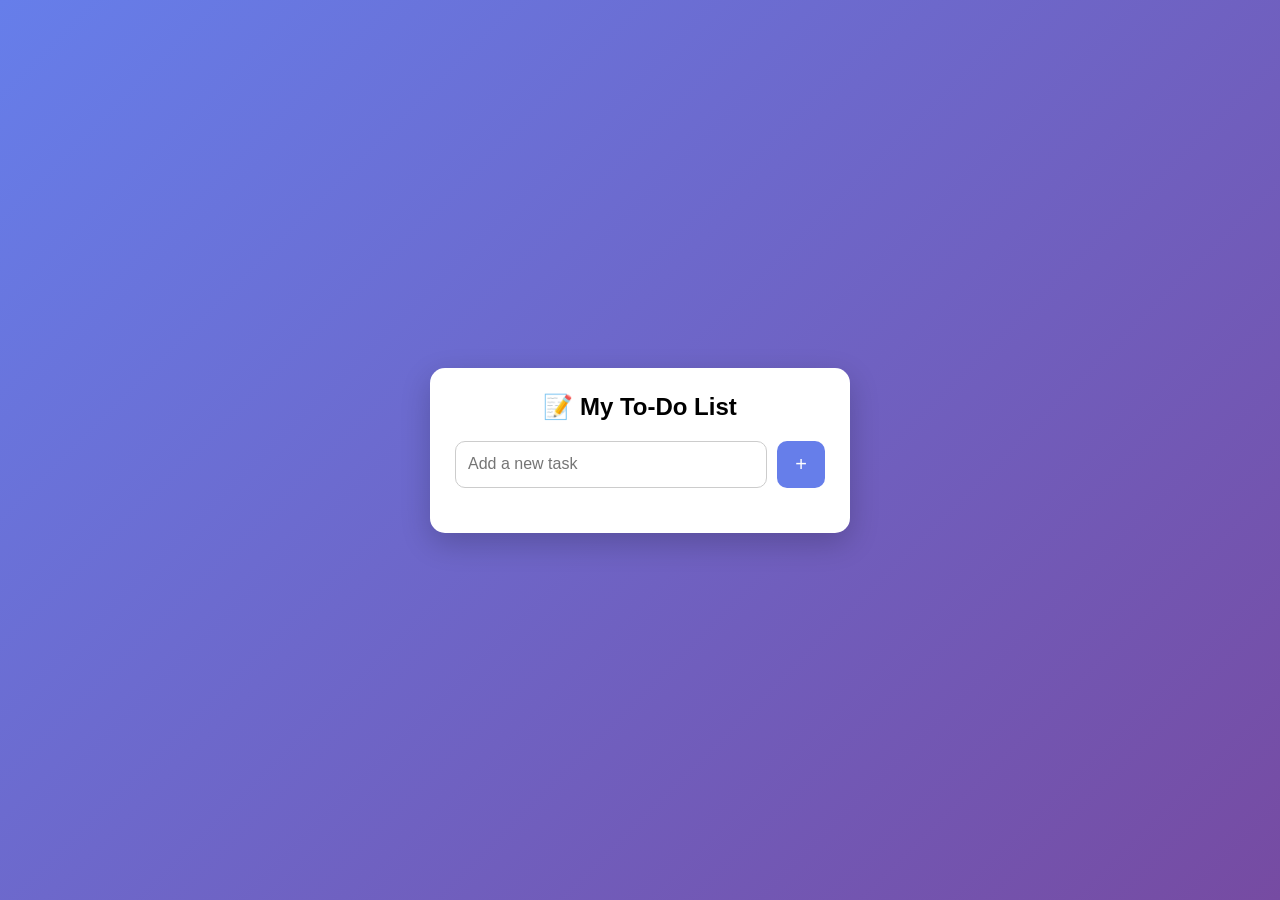
<file: index.html>
<!DOCTYPE html>
<html lang="en">
<head>
    <meta charset="UTF-8">
    <meta name="viewport" content="width=device-width, initial-scale=1.0">
    <title>to-do app</title>
    <link rel="stylesheet" href="style.css">

</head>
<body>
    
    <div class="todo-app">
    <h2>📝 My To-Do List</h2>

    <div class="input-box">
      <input type="text" id="taskInput" placeholder="Add a new task">
      <button onclick="addTask()">+</button>
    </div>

    <ul id="taskList"></ul>
  </div>

  <script src="script.js"></script>

</body>
</html>
</file>
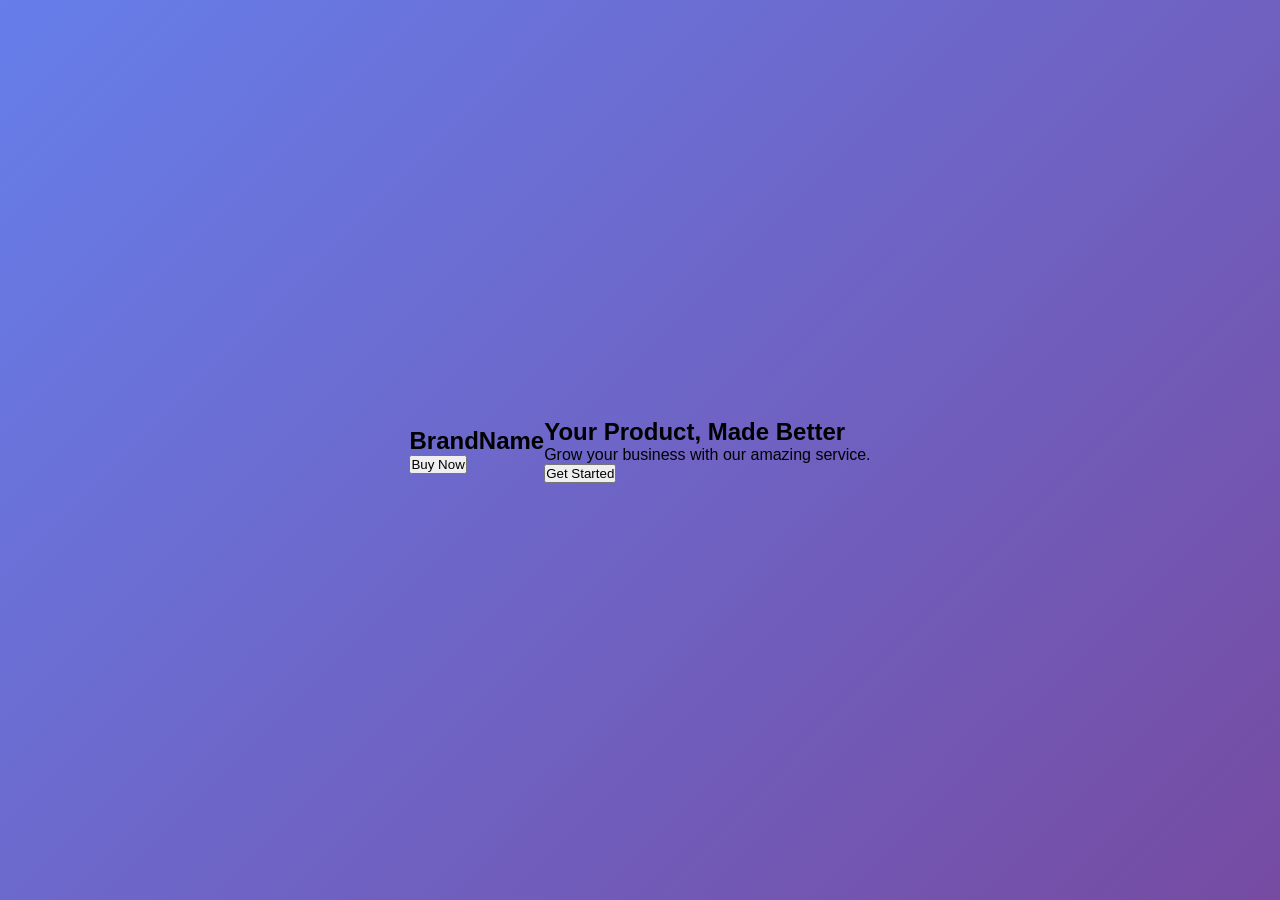
<file: Day-11 index.html>
<!DOCTYPE html>
<html lang="en">
<head>
  <meta charset="UTF-8">
  <title>Product Landing Page</title>
  <link rel="stylesheet" href="style.css">
</head>

<body>


  <nav class="navbar">
    <h2>BrandName</h2>
    <button class="btn small">Buy Now</button>
  </nav>


  <section class="landing">
    <div class="text">
      <h1>Your Product, Made Better</h1>
      <p>Grow your business with our amazing service.</p>
      <button class="btn large">Get Started</button>
    </div>

    <div class="image"></div>
  </section>

</body>
</html>
</file>
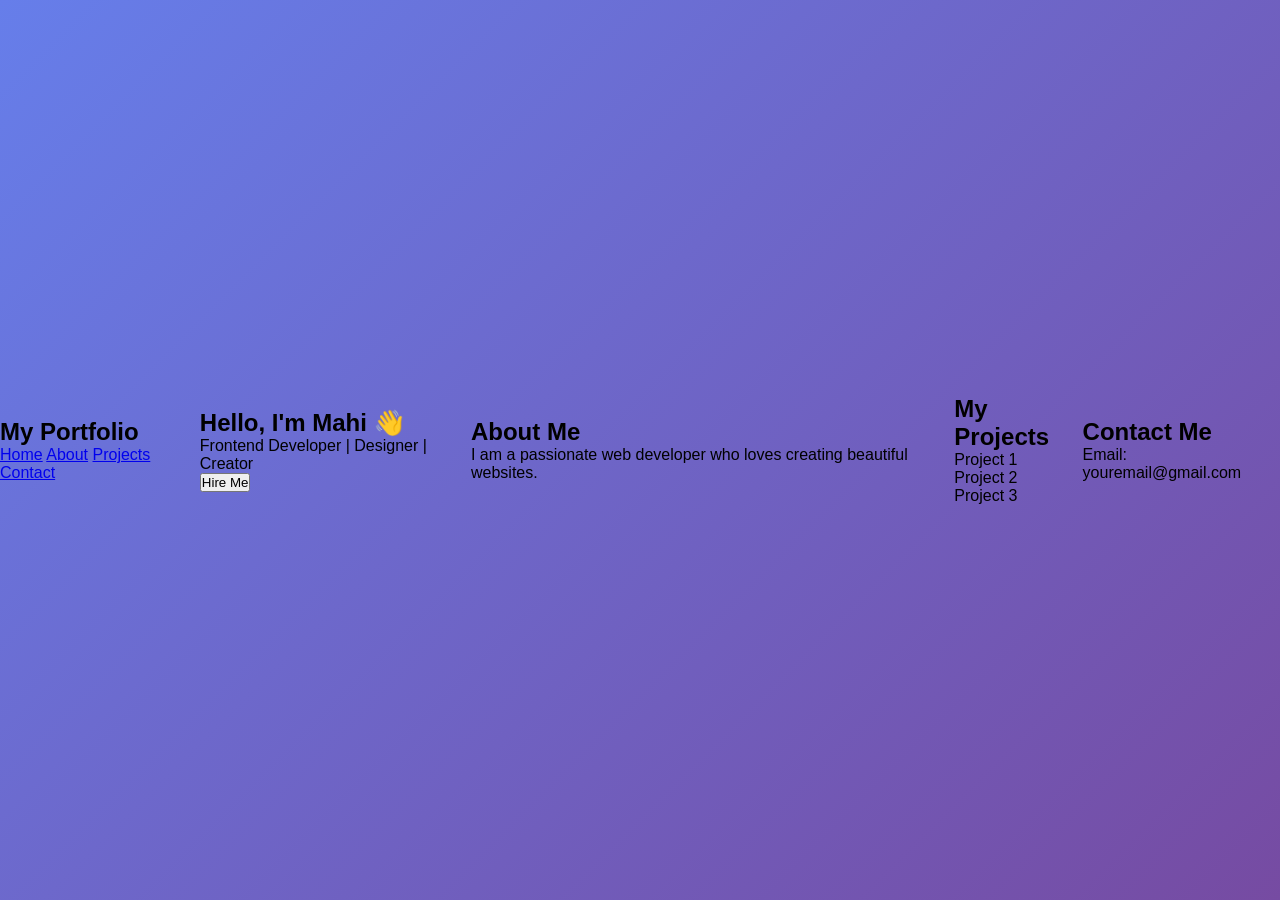
<file: Day-12 index.html>
<!DOCTYPE html>
<html lang="en">
<head>
  <meta charset="UTF-8">
  <title>My Portfolio</title>
  <link rel="stylesheet" href="style.css">
</head>

<body>


  <header class="header">
    <h2>My Portfolio</h2>
    <nav>
      <a href="#home">Home</a>
      <a href="#about">About</a>
      <a href="#projects">Projects</a>
      <a href="#contact">Contact</a>
    </nav>
  </header>


  <section id="home" class="hero">
    <h1>Hello, I'm Mahi 👋</h1>
    <p>Frontend Developer | Designer | Creator</p>
    <button class="btn">Hire Me</button>
  </section>

  <section id="about" class="about">
    <h2>About Me</h2>
    <p>I am a passionate web developer who loves creating beautiful websites.</p>
  </section>


  <section id="projects" class="projects">
    <h2>My Projects</h2>

    <div class="project-grid">
      <div class="card">Project 1</div>
      <div class="card">Project 2</div>
      <div class="card">Project 3</div>
    </div>
  </section>

  
  <section id="contact" class="contact">
    <h2>Contact Me</h2>
    <p>Email: youremail@gmail.com</p>
  </section>

</body>
</html>
</file>
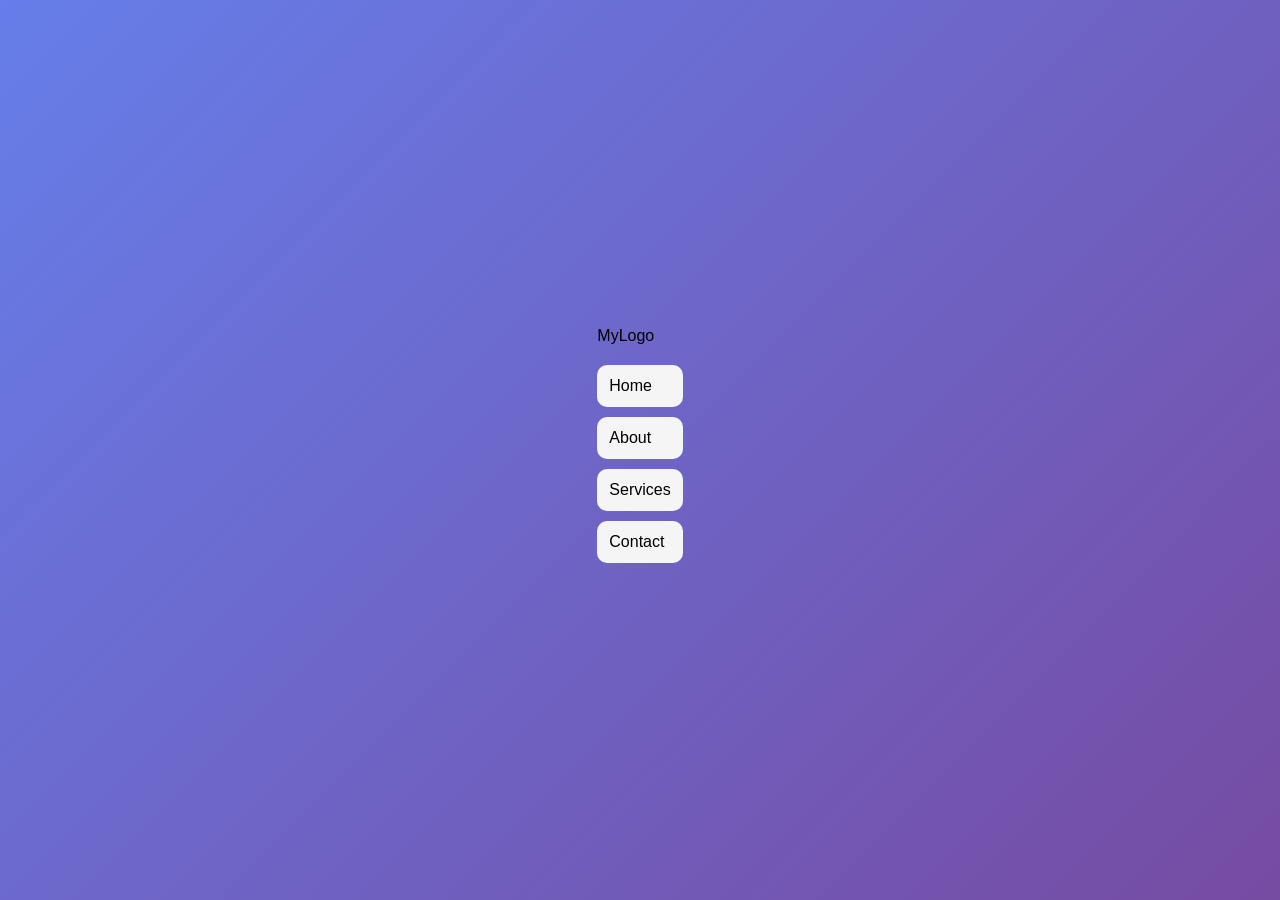
<file: Day-6 index.html>
<!DOCTYPE html>
<html lang="en">
<head>
  <meta charset="UTF-8">
  <meta name="viewport" content="width=device-width, initial-scale=1.0">
  <title>Document</title>
  <link rel="stylesheet" href="style.css">


</head>
<body>
  
</body>
</html>






<nav class="navbar">
  <div class="logo">MyLogo</div>

  <ul class="nav-links">
    <li>Home</li>
    <li>About</li>
    <li>Services</li>
    <li>Contact</li>
  </ul>
</nav>
</file>
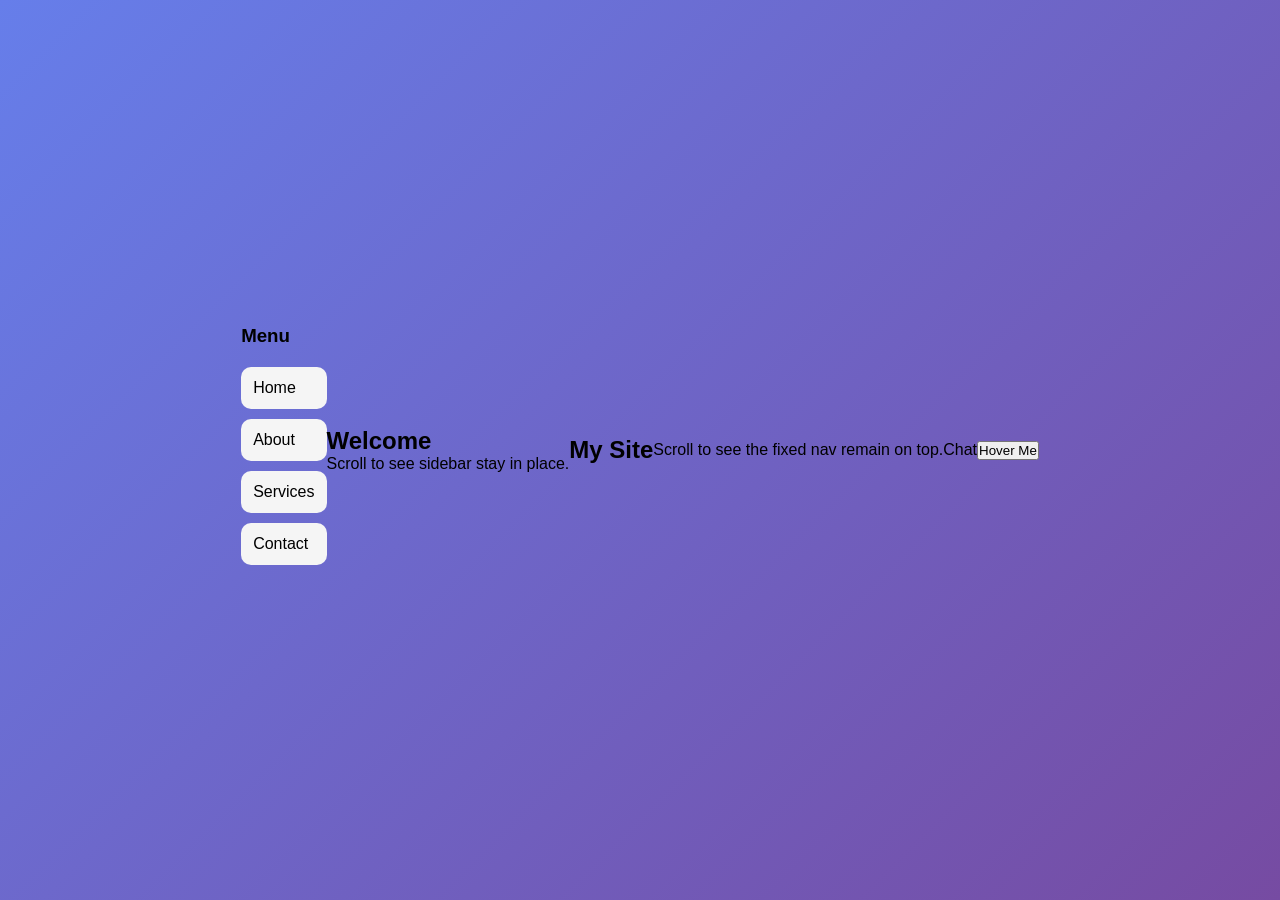
<file: Day-8 index.html>
<!DOCTYPE html>
<html lang="en">
<head>
    <meta charset="UTF-8">
    <meta name="viewport" content="width=device-width, initial-scale=1.0">
    <title>Document</title>
    <link rel="stylesheet" href="style.css">
</head>
<body>

    <div class="sidebar">
  <h3>Menu</h3>
  <ul>
    <li>Home</li>
    <li>About</li>
    <li>Services</li>
    <li>Contact</li>
  </ul>
</div>

<div class="main-content">
  <h2>Welcome</h2>
  <p>Scroll to see sidebar stay in place.</p>
</div>

<nav class="nav">
  <h2>My Site</h2>
</nav>
<div class="content">
  <p>Scroll to see the fixed nav remain on top.</p>
</div>

<div class="chat-box">Chat</div>
<div class="loader"></div>
<button class="btn">Hover Me</button>




</body>
</html>
</file>
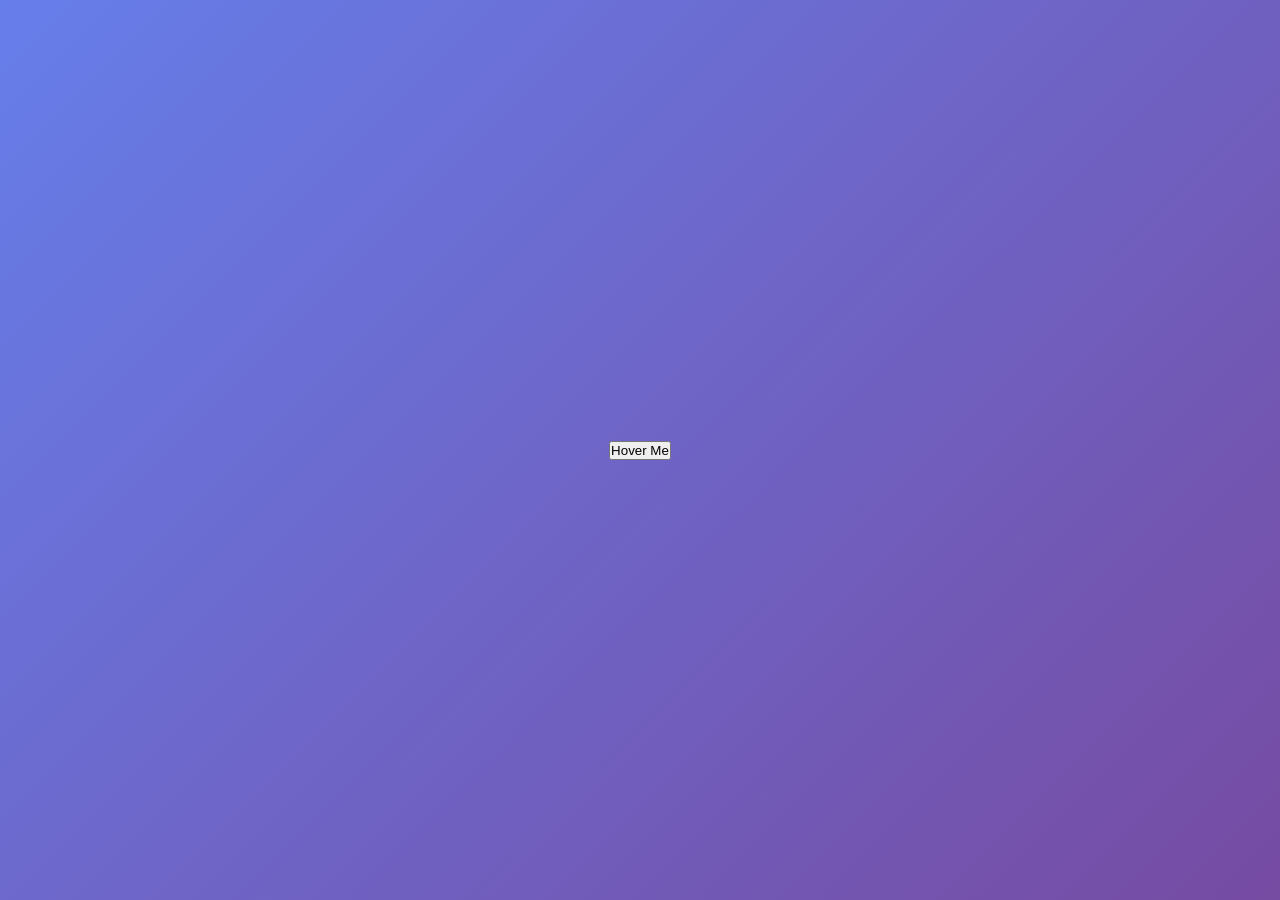
<file: Day-9 index.html>
<!DOCTYPE html>
<html lang="en">
<head>
    <meta charset="UTF-8">
    <meta name="viewport" content="width=device-width, initial-scale=1.0">
    <title>Document</title>
    <link rel="stylesheet" href="style.css">

</head>
<body>
    
    <div class="loader"></div>
<button class="btn">Hover Me</button>

</body>
</html>
</file>
<file: style.css>
* {
  margin: 0;
  padding: 0;
  box-sizing: border-box;
  font-family: 'Segoe UI', sans-serif;
}

body {
  min-height: 100vh;
  background: linear-gradient(135deg, #667eea, #764ba2);
  display: flex;
  justify-content: center;
  align-items: center;
}

.todo-app {
  background: #fff;
  width: 90%;
  max-width: 420px;
  padding: 25px;
  border-radius: 15px;
  box-shadow: 0 10px 30px rgba(0,0,0,0.2);
}

.todo-app h2 {
  text-align: center;
  margin-bottom: 20px;
}

.input-box {
  display: flex;
  gap: 10px;
}

.input-box input {
  flex: 1;
  padding: 12px;
  border-radius: 10px;
  border: 1px solid #ccc;
  font-size: 16px;
}

.input-box button {
  padding: 12px 18px;
  border: none;
  background: #667eea;
  color: white;
  font-size: 20px;
  border-radius: 10px;
  cursor: pointer;
}

.input-box button:hover {
  background: #5a6fdc;
}

ul {
  margin-top: 20px;
}

li {
  list-style: none;
  background: #f5f5f5;
  padding: 12px;
  margin-bottom: 10px;
  border-radius: 10px;
  display: flex;
  justify-content: space-between;
  align-items: center;
}

li span {
  cursor: pointer;
}

.completed {
  text-decoration: line-through;
  color: gray;
}

li button {
  background: crimson;
  border: none;
  color: white;
  padding: 5px 10px;
  border-radius: 6px;
  cursor: pointer;
}

@media (max-width: 480px) {
  .todo-app {
    padding: 18px;
  }
}
</file>
